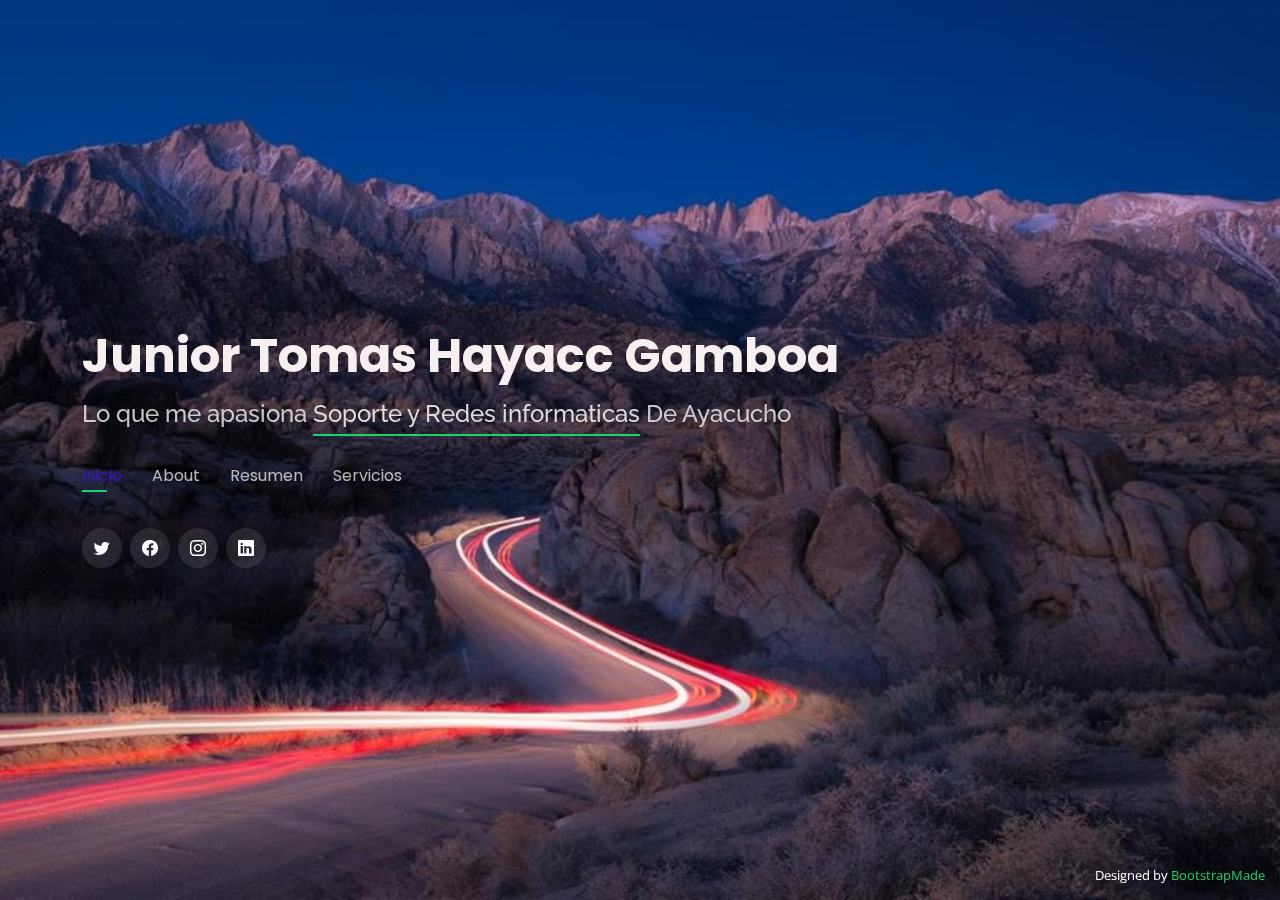
<file: index.html>
<!DOCTYPE html>
<html lang="en">

<head>
  <meta charset="utf-8">
  <meta content="width=device-width, initial-scale=1.0" name="viewport">

  <title>Personal junior</title>
  <meta content="" name="description">
  <meta content="" name="keywords">

  <!-- Favicons -->
  <link href="assets/img/favicon.png" rel="icon">
  <link href="assets/img/apple-touch-icon.png" rel="apple-touch-icon">

  <!-- Google Fonts -->
  <link href="https://fonts.googleapis.com/css?family=Open+Sans:300,300i,400,400i,600,600i,700,700i|Raleway:300,300i,400,400i,500,500i,600,600i,700,700i|Poppins:300,300i,400,400i,500,500i,600,600i,700,700i" rel="stylesheet">

  <!-- Vendor CSS Files -->
  <link href="assets/vendor/bootstrap/css/bootstrap.min.css" rel="stylesheet">
  <link href="assets/vendor/bootstrap-icons/bootstrap-icons.css" rel="stylesheet">
  <link href="assets/vendor/boxicons/css/boxicons.min.css" rel="stylesheet">
  <link href="assets/vendor/glightbox/css/glightbox.min.css" rel="stylesheet">
  <link href="assets/vendor/remixicon/remixicon.css" rel="stylesheet">
  <link href="assets/vendor/swiper/swiper-bundle.min.css" rel="stylesheet">

  <!-- Template Main CSS File -->
  <link href="assets/css/style.css" rel="stylesheet">

  <!-- =======================================================
  * Template Name: Personal
  * Template URL: https://bootstrapmade.com/personal-free-resume-bootstrap-template/
  * Updated: Mar 17 2024 with Bootstrap v5.3.3
  * Author: BootstrapMade.com
  * License: https://bootstrapmade.com/license/
  ======================================================== -->
</head>

<body>

  <!-- ======= Header ======= -->
  <header id="header">
    <div class="container">

      <h1><a href="index.html">Junior Tomas Hayacc Gamboa</a></h1>
      <!-- Uncomment below if you prefer to use an image logo -->
      <!-- <a href="index.html" class="mr-auto"><img src="assets/img/logo.png" alt="" class="img-fluid"></a> -->
      <h2>Lo que me apasiona <span>Soporte y Redes informaticas</span>  De Ayacucho</h2>

      <nav id="navbar" class="navbar">
        <ul>
          <li><a class="nav-link active" href="#header">Inicio</a></li>
          <li><a class="nav-link" href="#about">About</a></li>
          <li><a class="nav-link" href="#resume">Resumen</a></li>
          <li><a class="nav-link" href="#services">Servicios</a></li>
        </ul>
        <i class="bi bi-list mobile-nav-toggle"></i>
      </nav><!-- .navbar -->

      <div class="social-links">
        <a href="#" class="twitter"><i class="bi bi-twitter"></i></a>
        <a href="https://www.facebook.com/tomas.hayacc.90" class="facebook"><i class="bi bi-facebook"></i></a>
        <a href="https://www.instagram.com/juniortomash/" class="instagram"><i class="bi bi-instagram"></i></a>
        <a href="https://www.linkedin.com/in/junior-tom%C3%A1s-hayacc-gamboa-5581a080/" class="linkedin"><i class="bi bi-linkedin"></i></a>
      </div>

    </div>
  </header><!-- End Header -->

  <!-- ======= About Section ======= -->
  <section id="about" class="about">

    <!-- ======= About Me ======= -->
    <div class="about-me container">

      <div class="section-title">
        <h2>About</h2>
        <p>aprende mas sobre mi</p>
      </div>

      <div class="row">
        <div class="col-lg-4" data-aos="fade-right">
          <img src="assets/img/me.jpg" class="img-fluid" alt="">
        </div>
        <div class="col-lg-8 pt-4 pt-lg-0 content" data-aos="fade-left">
          <h3>Soporte tecnico en computadoras &amp;   Redes estructuradas camaras de seguridad</h3>
          <p class="fst-italic">
            Experto en el area de redes como telefonia ips camaras de seguridad y deteccion de fallas en la red y vulneravilidad de protocolos de red.
          </p>
          <div class="row">
            <div class="col-lg-6">
              <ul>
                <li><i class="bi bi-chevron-right"></i> <strong>cumpleaños:</strong> <span>2 de marzo 1989</span></li>
                <li><i class="bi bi-chevron-right"></i> <strong>Website:</strong> <span>www.example.com</span></li>
                <li><i class="bi bi-chevron-right"></i> <strong>Telefono:</strong> <span>+51 943 467 259</span></li>
                <li><i class="bi bi-chevron-right"></i> <strong>Ciudad:</strong> <span>Ayacucho, Perú</span></li>
              </ul>
            </div>
            <div class="col-lg-6">
              <ul>
                <li><i class="bi bi-chevron-right"></i> <strong>Edad:</strong> <span>35</span></li>
                <li><i class="bi bi-chevron-right"></i> <strong>Degree:</strong> <span>Master</span></li>
                <li><i class="bi bi-chevron-right"></i> <strong>Email:</strong> <span>email@example.com</span></li>
                <li><i class="bi bi-chevron-right"></i> <strong>Freelance:</strong> <span>Disponible</span></li>
              </ul>
            </div>
          </div>
          <p>
            
          </p>
        </div>
      </div>

    </div><!-- End About Me -->

    <!-- ======= Counts ======= -->
    <!--  <div class="counts container">

       <div class="row">

        <div class="col-lg-3 col-md-6">
          <div class="count-box">
            <i class="bi bi-emoji-smile"></i>
            <span data-purecounter-start="0" data-purecounter-end="232" data-purecounter-duration="1" class="purecounter"></span>
            <p>Happy Clients</p>
          </div>
        </div> 

        <div class="col-lg-3 col-md-6 mt-5 mt-md-0">
          <div class="count-box">
            <i class="bi bi-journal-richtext"></i>
            <span data-purecounter-start="0" data-purecounter-end="521" data-purecounter-duration="1" class="purecounter"></span>
            <p>Projects</p>
          </div>
        </div>

        <div class="col-lg-3 col-md-6 mt-5 mt-lg-0">
          <div class="count-box">
            <i class="bi bi-headset"></i>
            <span data-purecounter-start="0" data-purecounter-end="1463" data-purecounter-duration="1" class="purecounter"></span>
            <p>Hours Of Support</p>
          </div>
        </div>

        <div class="col-lg-3 col-md-6 mt-5 mt-lg-0">
          <div class="count-box">
            <i class="bi bi-award"></i>
            <span data-purecounter-start="0" data-purecounter-end="24" data-purecounter-duration="1" class="purecounter"></span>
            <p>Awards</p>
          </div>
        </div>

      </div>

    </div> End Counts  -->

    <!-- ======= Skills  ======= -->
    <div class="skills container">

      <div class="section-title">
        <h2>Skills</h2>
      </div>

      <div class="row skills-content">

        <div class="col-lg-6">

          <div class="progress">
            <span class="skill">HTML <i class="val">60%</i></span>
            <div class="progress-bar-wrap">
              <div class="progress-bar" role="progressbar" aria-valuenow="100" aria-valuemin="0" aria-valuemax="100"></div>
            </div>
          </div>

          <div class="progress">
            <span class="skill">CSS <i class="val">30%</i></span>
            <div class="progress-bar-wrap">
              <div class="progress-bar" role="progressbar" aria-valuenow="90" aria-valuemin="0" aria-valuemax="100"></div>
            </div>
          </div>

          <div class="progress">
            <span class="skill">JavaScript <i class="val">5%</i></span>
            <div class="progress-bar-wrap">
              <div class="progress-bar" role="progressbar" aria-valuenow="75" aria-valuemin="0" aria-valuemax="100"></div>
            </div>
          </div>

        </div>

        <div class="col-lg-6">

          <div class="progress">
            <span class="skill">Python <i class="val">20%</i></span>
            <div class="progress-bar-wrap">
              <div class="progress-bar" role="progressbar" aria-valuenow="80" aria-valuemin="0" aria-valuemax="100"></div>
            </div>
          </div>
        </div>

      </div>

    </div><!-- End Skills -->

    <!-- ======= Interests ======= -->
    <div class="interests container">

      <div class="section-title">
        <h2>Interest</h2>
      </div>

      <div class="row">
        <div class="col-lg-3 col-md-4">
          <div class="icon-box">
            <i class="ri-store-line" style="color: #ffbb2c;"></i>
            <h3>diseño web</h3>
          </div>
        </div>
        <div class="col-lg-3 col-md-4 mt-4 mt-md-0">
          <div class="icon-box">
            <i class="ri-bar-chart-box-line" style="color: #5578ff;"></i>
            <h3>Cyberseguridad</h3>
          </div>
        </div>
        
        <div class="col-lg-3 col-md-4 mt-4 mt-lg-0">
          <div class="icon-box">
            <i class="ri-paint-brush-line" style="color: #e361ff;"></i>
            <h3>edicion de videos</h3>
          </div>
        </div>
        <div class="col-lg-3 col-md-4 mt-4">
          <div class="icon-box">
            <i class="ri-database-2-line" style="color: #47aeff;"></i>
            <h3>base de datos</h3>
          </div>
        </div>
      
       
        <div class="col-lg-3 col-md-4 mt-4">
          <div class="icon-box">
            <i class="ri-disc-line" style="color: #b20969;"></i>
            <h3>Musica</h3>
          </div>
        </div>
        <div class="col-lg-3 col-md-4 mt-4">
          <div class="icon-box">
            <i class="ri-base-station-line" style="color: #ff5828;"></i>
            <h3>hacking etico</h3>
          </div>
        </div>
        
      </div>

    </div><!-- End Interests -->



    </div><!-- End Testimonials  -->
   
    </div><!-- End Testimonials  -->

  </section><!-- End About Section -->

  <!-- ======= Resume Section ======= -->
  <section id="resume" class="resume">
    <div class="container">

      <div class="section-title">
        <h2>Resumen</h2>
        <p>Check My Resume</p>
      </div>

      <div class="row">
        <div class="col-lg-6">
          <h3 class="resume-title">Sumary</h3>
          <div class="resume-item pb-0">
            <h4>Junior Tomas Hayacc Gamboa</h4>
            <p><em>Me especialice en lo que es ensamblaje de computadoras y redes informáticas asumiendo retos como la identificación de diferentes casos en el que fui capas de solucionar gracias a la ardua experiencia en el campo de dichas especialidades.</em></p>
            <p>
            <ul>
              <li>AV Jose Carlos Mariatequi 216, Ayacucho</li>
              <li>+51 94 3467 259</li>
              <li>tjmc414@gmail.com</li>
            </ul>
            </p>
          </div>

          <h3 class="resume-title">Educacion</h3>
          <div class="resume-item">
            <h4>tecnico en computacion e informatica &amp; especialista en redes</h4>
            <h5>2010 - 2012</h5>
            <p><em>Instituto Superior Victor alvarez Huapaya, huamanga, Ayacucho</em></p>
            <p>Durante los estudios llevamos distintas ramas de la informática como redes ensamblaje servidores programación en c# diseño grafico edición de videos paginas web.</p>
          </div>
          <div class="resume-item">
            <h4>Estudios en certificaciones de servidores y antenas para la transmisión de datos</h4>
            <h5>2015 </h5>
            <p><em>Universidad de Trujillo </em></p>
            <p>
              Me capacite en servidores Linux diseño de diagramas de redes reparación de computadoras manejo de programas de escaneo de ips identificación de fallas en la red y otros
              </p>
          </div>
        </div>
        <div class="col-lg-6">
          <h3 class="resume-title">Experiencia Professional </h3>
          <div class="resume-item">
            <h4>area de soporte informatico servitec</h4>
            <h5>2014 -2023</h5>
            <p><em>av ramon castilla , san juan bautista, Ayacucho</em></p>
            <p>
            <ul>
              <li>reparacion de impresoras</li>
              <li>asistencia remota </li>
              <li>conexcion de puntos de red</li>
              <li>instalacion de programas y antivirus</li>
            </ul>
            </p>
          </div>
          <div class="resume-item">
            <h4>Fiscalia de la nacion Ayacucho</h4>
            <h5>2023- 2024</h5>
            <p><em>Soporte tecnico informatico, Ayacucho, Peru</em></p>
            <p>
            <ul>
              <li>descarte de virus</li>
              <li>Mantenimiento de fotocopiadoras</li>
              <li>asesoria en el SGF</li>
              <li>inventariado de equipos de computo</li>
              <li>clonacion de sistemas operativos</li>
            </ul>
            </p>
          </div>
        </div>
      </div>

    </div>
  </section><!-- End Resume Section -->

  <!-- ======= Services Section ======= -->
  <section id="services" class="services">
    <div class="container">

      <div class="section-title">
        <h2>Servicios</h2>
        <p>emsanblaje</p>
      </div>

      <div class="row">
        <div class="col-lg-4 col-md-6 d-flex align-items-stretch">
          <div class="icon-box">
            <div class="icon"><i class="bx bxl-dribbble"></i></div>
            <h4><a href="">redes informaticas </a></h4>
            <p>instalacion de telefonos ips camaras antenas </p>
          </div>
        </div>

        <div class="col-lg-4 col-md-6 d-flex align-items-stretch mt-4 mt-md-0">
          <div class="icon-box">
            <div class="icon"><i class="bx bx-file"></i></div>
            <h4><a href="">Asistencia Remota</a></h4>
            <p>para la instalacion de programas u otros problemas informaticos</p>
          </div>
        </div>

        <div class="col-lg-4 col-md-6 d-flex align-items-stretch mt-4 mt-lg-0">
          <div class="icon-box">
            <div class="icon"><i class="bx bx-tachometer"></i></div>
            <h4><a href="">venta de quipos informaticos</a></h4>
            <p>computadoras, impresoras, camaras, antivirus y otros</p>
          </div>
        </div>

        <div class="col-lg-4 col-md-6 d-flex align-items-stretch mt-4">
          <div class="icon-box">
            <div class="icon"><i class="bx bx-world"></i></div>
            <h4><a href="">Nemo Enim</a></h4>
            <p>At vero eos et accusamus et iusto odio dignissimos ducimus qui blanditiis</p>
          </div>
        </div>

        <div class="col-lg-4 col-md-6 d-flex align-items-stretch mt-4">
          <div class="icon-box">
            <div class="icon"><i class="bx bx-slideshow"></i></div>
            <h4><a href="">Dele cardo</a></h4>
            <p>Quis consequatur saepe eligendi voluptatem consequatur dolor consequuntur</p>
          </div>
        </div>

        <div class="col-lg-4 col-md-6 d-flex align-items-stretch mt-4">
          <div class="icon-box">
            <div class="icon"><i class="bx bx-arch"></i></div>
            <h4><a href="">Divera don</a></h4>
            <p>Modi nostrum vel laborum. Porro fugit error sit minus sapiente sit aspernatur</p>
          </div>
        </div>

      </div>

    </div>
  </section><!-- End Services Section -->

  <!-- ======= Portfolio Section ======= -->
  <section id="portfolio" class="portfolio">
    <div class="container">

      <div class="section-title">
        <h2>Portfolio</h2>
        <p>My Works</p>
      </div>

      <div class="row">
        <div class="col-lg-12 d-flex justify-content-center">
          <ul id="portfolio-flters">
            <li data-filter="*" class="filter-active">All</li>
            <li data-filter=".filter-app">App</li>
            <li data-filter=".filter-card">Card</li>
            <li data-filter=".filter-web">Web</li>
          </ul>
        </div>
      </div>

      <div class="row portfolio-container">

        <div class="col-lg-4 col-md-6 portfolio-item filter-app">
          <div class="portfolio-wrap">
            <img src="assets/img/portfolio/portfolio-1.jpg" class="img-fluid" alt="">
            <div class="portfolio-info">
              <h4>App 1</h4>
              <p>App</p>
              <div class="portfolio-links">
                <a href="assets/img/portfolio/portfolio-1.jpg" data-gallery="portfolioGallery" class="portfolio-lightbox" title="App 1"><i class="bx bx-plus"></i></a>
                <a href="portfolio-details.html" data-gallery="portfolioDetailsGallery" data-glightbox="type: external" class="portfolio-details-lightbox" title="Portfolio Details"><i class="bx bx-link"></i></a>
              </div>
            </div>
          </div>
        </div>

        <div class="col-lg-4 col-md-6 portfolio-item filter-web">
          <div class="portfolio-wrap">
            <img src="assets/img/portfolio/portfolio-2.jpg" class="img-fluid" alt="">
            <div class="portfolio-info">
              <h4>Web 3</h4>
              <p>Web</p>
              <div class="portfolio-links">
                <a href="assets/img/portfolio/portfolio-2.jpg" data-gallery="portfolioGallery" class="portfolio-lightbox" title="Web 3"><i class="bx bx-plus"></i></a>
                <a href="portfolio-details.html" data-gallery="portfolioDetailsGallery" data-glightbox="type: external" class="portfolio-details-lightbox" title="Portfolio Details"><i class="bx bx-link"></i></a>
              </div>
            </div>
          </div>
        </div>

        <div class="col-lg-4 col-md-6 portfolio-item filter-app">
          <div class="portfolio-wrap">
            <img src="assets/img/portfolio/portfolio-3.jpg" class="img-fluid" alt="">
            <div class="portfolio-info">
              <h4>App 2</h4>
              <p>App</p>
              <div class="portfolio-links">
                <a href="assets/img/portfolio/portfolio-3.jpg" data-gallery="portfolioGallery" class="portfolio-lightbox" title="App 2"><i class="bx bx-plus"></i></a>
                <a href="portfolio-details.html" data-gallery="portfolioDetailsGallery" data-glightbox="type: external" class="portfolio-details-lightbox" title="Portfolio Details"><i class="bx bx-link"></i></a>
              </div>
            </div>
          </div>
        </div>

        <div class="col-lg-4 col-md-6 portfolio-item filter-card">
          <div class="portfolio-wrap">
            <img src="assets/img/portfolio/portfolio-4.jpg" class="img-fluid" alt="">
            <div class="portfolio-info">
              <h4>Card 2</h4>
              <p>Card</p>
              <div class="portfolio-links">
                <a href="assets/img/portfolio/portfolio-4.jpg" data-gallery="portfolioGallery" class="portfolio-lightbox" title="Card 2"><i class="bx bx-plus"></i></a>
                <a href="portfolio-details.html" data-gallery="portfolioDetailsGallery" data-glightbox="type: external" class="portfolio-details-lightbox" title="Portfolio Details"><i class="bx bx-link"></i></a>
              </div>
            </div>
          </div>
        </div>

        <div class="col-lg-4 col-md-6 portfolio-item filter-web">
          <div class="portfolio-wrap">
            <img src="assets/img/portfolio/portfolio-5.jpg" class="img-fluid" alt="">
            <div class="portfolio-info">
              <h4>Web 2</h4>
              <p>Web</p>
              <div class="portfolio-links">
                <a href="assets/img/portfolio/portfolio-5.jpg" data-gallery="portfolioGallery" class="portfolio-lightbox" title="Web 2"><i class="bx bx-plus"></i></a>
                <a href="portfolio-details.html" data-gallery="portfolioDetailsGallery" data-glightbox="type: external" class="portfolio-details-lightbox" title="Portfolio Details"><i class="bx bx-link"></i></a>
              </div>
            </div>
          </div>
        </div>

        <div class="col-lg-4 col-md-6 portfolio-item filter-app">
          <div class="portfolio-wrap">
            <img src="assets/img/portfolio/portfolio-6.jpg" class="img-fluid" alt="">
            <div class="portfolio-info">
              <h4>App 3</h4>
              <p>App</p>
              <div class="portfolio-links">
                <a href="assets/img/portfolio/portfolio-6.jpg" data-gallery="portfolioGallery" class="portfolio-lightbox" title="App 3"><i class="bx bx-plus"></i></a>
                <a href="portfolio-details.html" data-gallery="portfolioDetailsGallery" data-glightbox="type: external" class="portfolio-details-lightbox" title="Portfolio Details"><i class="bx bx-link"></i></a>
              </div>
            </div>
          </div>
        </div>

        <div class="col-lg-4 col-md-6 portfolio-item filter-card">
          <div class="portfolio-wrap">
            <img src="assets/img/portfolio/portfolio-7.jpg" class="img-fluid" alt="">
            <div class="portfolio-info">
              <h4>Card 1</h4>
              <p>Card</p>
              <div class="portfolio-links">
                <a href="assets/img/portfolio/portfolio-7.jpg" data-gallery="portfolioGallery" class="portfolio-lightbox" title="Card 1"><i class="bx bx-plus"></i></a>
                <a href="portfolio-details.html" data-gallery="portfolioDetailsGallery" data-glightbox="type: external" class="portfolio-details-lightbox" title="Portfolio Details"><i class="bx bx-link"></i></a>
              </div>
            </div>
          </div>
        </div>

        <div class="col-lg-4 col-md-6 portfolio-item filter-card">
          <div class="portfolio-wrap">
            <img src="assets/img/portfolio/portfolio-8.jpg" class="img-fluid" alt="">
            <div class="portfolio-info">
              <h4>Card 3</h4>
              <p>Card</p>
              <div class="portfolio-links">
                <a href="assets/img/portfolio/portfolio-8.jpg" data-gallery="portfolioGallery" class="portfolio-lightbox" title="Card 3"><i class="bx bx-plus"></i></a>
                <a href="portfolio-details.html" data-gallery="portfolioDetailsGallery" data-glightbox="type: external" class="portfolio-details-lightbox" title="Portfolio Details"><i class="bx bx-link"></i></a>
              </div>
            </div>
          </div>
        </div>

        <div class="col-lg-4 col-md-6 portfolio-item filter-web">
          <div class="portfolio-wrap">
            <img src="assets/img/portfolio/portfolio-9.jpg" class="img-fluid" alt="">
            <div class="portfolio-info">
              <h4>Web 3</h4>
              <p>Web</p>
              <div class="portfolio-links">
                <a href="assets/img/portfolio/portfolio-9.jpg" data-gallery="portfolioGallery" class="portfolio-lightbox" title="Web 3"><i class="bx bx-plus"></i></a>
                <a href="portfolio-details.html" data-gallery="portfolioDetailsGallery" data-glightbox="type: external" class="portfolio-details-lightbox" title="Portfolio Details"><i class="bx bx-link"></i></a>
              </div>
            </div>
          </div>
        </div>

      </div>

    </div>
  </section><!-- End Portfolio Section -->

  <!-- ======= Contact Section ======= -->
  <section id="contact" class="contact">
    <div class="container">

      <div class="section-title">
        <h2>Contacto</h2>
        <p>Contactame</p>
      </div>

      <div class="row mt-2">

        <div class="col-md-6 d-flex align-items-stretch">
          <div class="info-box">
            <i class="bx bx-map"></i>
            <h3>Mi Direccion</h3>
            <p>Av. Jose Carlos Mariategui #216, San Juan Bautista, Huamanga, Ayacucho</p>
          </div>
        </div>

        <div class="col-md-6 mt-4 mt-md-0 d-flex align-items-stretch">
          <div class="info-box">
            <i class="bx bx-share-alt"></i>
            <h3>Perfil social</h3>
            <div class="social-links">
              <a href="#" class="twitter"><i class="bi bi-twitter"></i></a>
              <a href="#" class="facebook"><i class="bi bi-facebook"></i></a>
              <a href="#" class="instagram"><i class="bi bi-instagram"></i></a>
              <a href="#" class="google-plus"><i class="bi bi-skype"></i></a>
              <a href="#" class="linkedin"><i class="bi bi-linkedin"></i></a>
            </div>
          </div>
        </div>

        <div class="col-md-6 mt-4 d-flex align-items-stretch">
          <div class="info-box">
            <i class="bx bx-envelope"></i>
            <h3>Email</h3>
            <p>tjmc414@gmail.com</p>
          </div>
        </div>
        <div class="col-md-6 mt-4 d-flex align-items-stretch">
          <div class="info-box">
            <i class="bx bx-phone-call"></i>
            <h3>Llamame:</h3>
            <p>+51 943 467 259</p>
          </div>
        </div>
      </div>

      <form action="forms/contact.php" method="post" role="form" class="php-email-form mt-4">
        <div class="row">
          <div class="col-md-6 form-group">
            <input type="text" name="name" class="form-control" id="name" placeholder="Your Name" required>
          </div>
          <div class="col-md-6 form-group mt-3 mt-md-0">
            <input type="email" class="form-control" name="email" id="email" placeholder="Your Email" required>
          </div>
        </div>
        <div class="form-group mt-3">
          <input type="text" class="form-control" name="subject" id="subject" placeholder="Subject" required>
        </div>
        <div class="form-group mt-3">
          <textarea class="form-control" name="message" rows="5" placeholder="Message" required></textarea>
        </div>
        <div class="my-3">
          <div class="loading">Loading</div>
          <div class="error-message"></div>
          <div class="sent-message">Your message has been sent. Thank you!</div>
        </div>
        <div class="text-center"><button type="submit">Enviame mensaje</button></div>
      </form>

    </div>
  </section><!-- End Contact Section -->

  <div class="credits">
    <!-- All the links in the footer should remain intact. -->
    <!-- You can delete the links only if you purchased the pro version. -->
    <!-- Licensing information: https://bootstrapmade.com/license/ -->
    <!-- Purchase the pro version with working PHP/AJAX contact form: https://bootstrapmade.com/personal-free-resume-bootstrap-template/ -->
    Designed by <a href="https://bootstrapmade.com/">BootstrapMade</a>
  </div>

  <!-- Vendor JS Files -->
  <script src="assets/vendor/purecounter/purecounter_vanilla.js"></script>
  <script src="assets/vendor/bootstrap/js/bootstrap.bundle.min.js"></script>
  <script src="assets/vendor/glightbox/js/glightbox.min.js"></script>
  <script src="assets/vendor/isotope-layout/isotope.pkgd.min.js"></script>
  <script src="assets/vendor/swiper/swiper-bundle.min.js"></script>
  <script src="assets/vendor/waypoints/noframework.waypoints.js"></script>
  <script src="assets/vendor/php-email-form/validate.js"></script>

  <!-- Template Main JS File -->
  <script src="assets/js/main.js"></script>

</body>

</html>
</file>
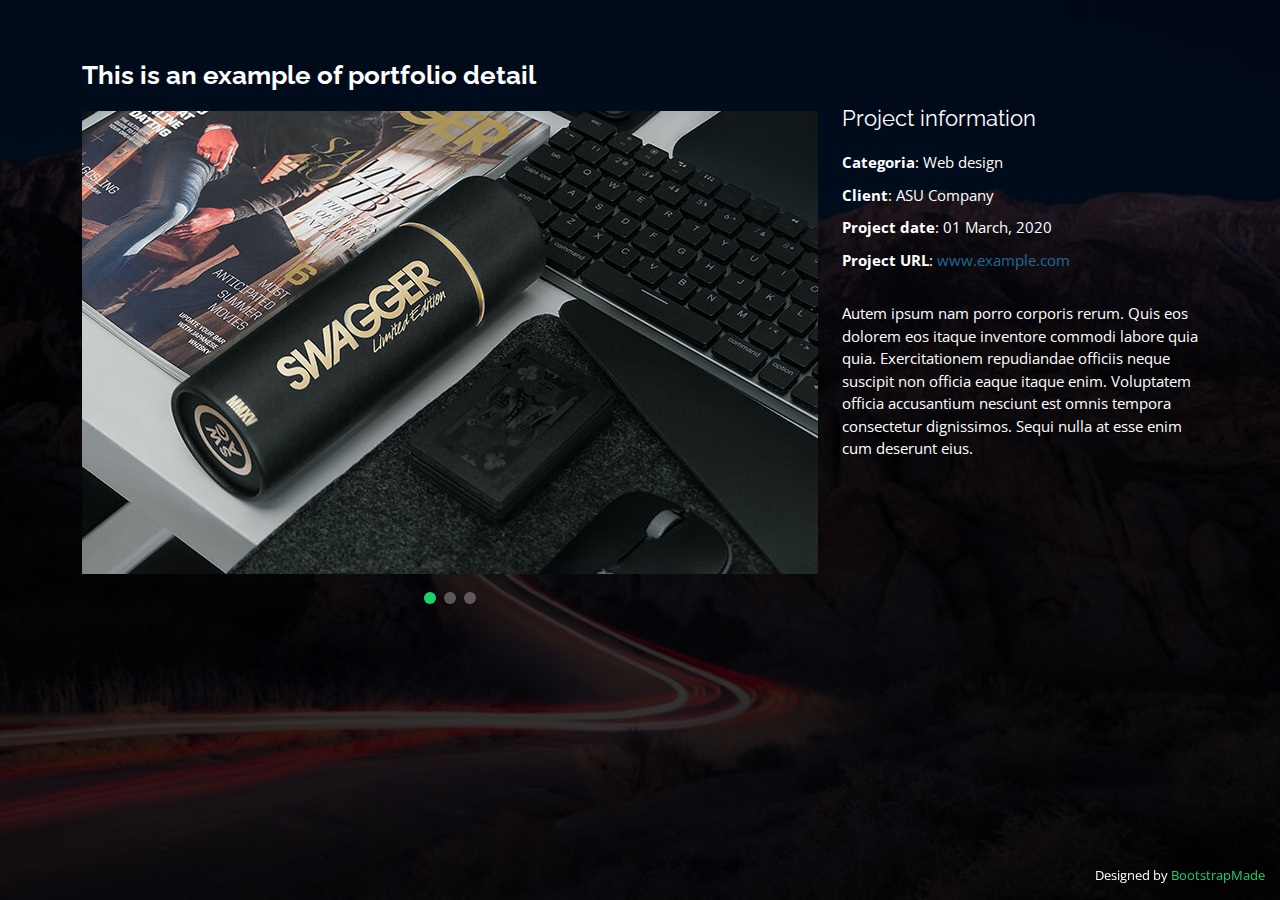
<file: portfolio-details.html>
<!DOCTYPE html>
<html lang="en">

<head>
  <meta charset="utf-8">
  <meta content="width=device-width, initial-scale=1.0" name="viewport">

  <title>Portfolio de servicios</title>
  <meta content="" name="description">
  <meta content="" name="keywords">

  <!-- Favicons -->
  <link href="assets/img/favicon.png" rel="icon">
  <link href="assets/img/apple-touch-icon.png" rel="apple-touch-icon">

  <!-- Google Fonts -->
  <link href="https://fonts.googleapis.com/css?family=Open+Sans:300,300i,400,400i,600,600i,700,700i|Raleway:300,300i,400,400i,500,500i,600,600i,700,700i|Poppins:300,300i,400,400i,500,500i,600,600i,700,700i" rel="stylesheet">

  <!-- Vendor CSS Files -->
  <link href="assets/vendor/bootstrap/css/bootstrap.min.css" rel="stylesheet">
  <link href="assets/vendor/bootstrap-icons/bootstrap-icons.css" rel="stylesheet">
  <link href="assets/vendor/boxicons/css/boxicons.min.css" rel="stylesheet">
  <link href="assets/vendor/glightbox/css/glightbox.min.css" rel="stylesheet">
  <link href="assets/vendor/remixicon/remixicon.css" rel="stylesheet">
  <link href="assets/vendor/swiper/swiper-bundle.min.css" rel="stylesheet">

  <!-- Template Main CSS File -->
  <link href="assets/css/style.css" rel="stylesheet">

  <!-- =======================================================
  * Template Name: Personal
  * Template URL: https://bootstrapmade.com/personal-free-resume-bootstrap-template/
  * Updated: Mar 17 2024 with Bootstrap v5.3.3
  * Author: BootstrapMade.com
  * License: https://bootstrapmade.com/license/
  ======================================================== -->
</head>

<body>

  <main id="main">

    <!-- ======= Portfolio Details ======= -->
    <div id="portfolio-details" class="portfolio-details">
      <div class="container">

        <div class="row">

          <div class="col-lg-8">
            <h2 class="portfolio-title">This is an example of portfolio detail</h2>

            <div class="portfolio-details-slider swiper">
              <div class="swiper-wrapper align-items-center">

                <div class="swiper-slide">
                  <img src="assets/img/portfolio/portfolio-details-1.jpg" alt="">
                </div>

                <div class="swiper-slide">
                  <img src="assets/img/portfolio/portfolio-details-2.jpg" alt="">
                </div>

                <div class="swiper-slide">
                  <img src="assets/img/portfolio/portfolio-details-3.jpg" alt="">
                </div>

              </div>
              <div class="swiper-pagination"></div>
            </div>

          </div>

          <div class="col-lg-4 portfolio-info">
            <h3>Project information</h3>
            <ul>
              <li><strong>Categoria</strong>: Web design</li>
              <li><strong>Client</strong>: ASU Company</li>
              <li><strong>Project date</strong>: 01 March, 2020</li>
              <li><strong>Project URL</strong>: <a href="#">www.example.com</a></li>
            </ul>

            <p>
              Autem ipsum nam porro corporis rerum. Quis eos dolorem eos itaque inventore commodi labore quia quia. Exercitationem repudiandae officiis neque suscipit non officia eaque itaque enim. Voluptatem officia accusantium nesciunt est omnis tempora consectetur dignissimos. Sequi nulla at esse enim cum deserunt eius.
            </p>
          </div>

        </div>

      </div>
    </div><!-- End Portfolio Details -->

  </main><!-- End #main -->

  <div class="credits">
    <!-- All the links in the footer should remain intact. -->
    <!-- You can delete the links only if you purchased the pro version. -->
    <!-- Licensing information: https://bootstrapmade.com/license/ -->
    <!-- Purchase the pro version with working PHP/AJAX contact form: https://bootstrapmade.com/personal-free-resume-bootstrap-template/ -->
    Designed by <a href="https://bootstrapmade.com/">BootstrapMade</a>
  </div>

  <!-- Vendor JS Files -->
  <script src="assets/vendor/purecounter/purecounter_vanilla.js"></script>
  <script src="assets/vendor/bootstrap/js/bootstrap.bundle.min.js"></script>
  <script src="assets/vendor/glightbox/js/glightbox.min.js"></script>
  <script src="assets/vendor/isotope-layout/isotope.pkgd.min.js"></script>
  <script src="assets/vendor/swiper/swiper-bundle.min.js"></script>
  <script src="assets/vendor/waypoints/noframework.waypoints.js"></script>
  <script src="assets/vendor/php-email-form/validate.js"></script>

  <!-- Template Main JS File -->
  <script src="assets/js/main.js"></script>

</body>

</html>
</file>
<file: assets/css/style.css>
/**
* Template Name: Personal
* Template URL: https://bootstrapmade.com/personal-free-resume-bootstrap-template/
* Updated: Mar 17 2024 with Bootstrap v5.3.3
* Author: BootstrapMade.com
* License: https://bootstrapmade.com/license/
*/

/*--------------------------------------------------------------
# General
--------------------------------------------------------------*/
body {
  font-family: "Open Sans", sans-serif;
  background-color: #474040;
  color: #fff;
  position: relative;
  background: transparent;
}

body::before {
  content: "";
  position: fixed;
  background: #04308f url("../img/bg.jpeg") top right no-repeat;
  background-size: cover;
  left: 0;
  right: 0;
  top: 0;
  height: 100vh;
  z-index: -1;
}

@media (min-width: 1024px) {
  body::before {
    background-attachment: fixed;
  }
}

a {
  color: #1b6a97;
  text-decoration: none;
}

a:hover {
  color: #0990c5;
  text-decoration: none;
}

h1,
h2,
h3,
h4,
h5,
h6 {
  font-family: "Raleway", sans-serif;
}

/*--------------------------------------------------------------
# Header
--------------------------------------------------------------*/
#header {
  transition: ease-in-out 0.3s;
  position: relative;
  height: 100vh;
  display: flex;
  align-items: center;
  z-index: 997;
  overflow-y: auto;
}

#header * {
  transition: ease-in-out 0.3s;
}

#header h1 {
  font-size: 48px;
  margin: 0;
  padding: 0;
  line-height: 1;
  font-weight: 700;
  font-family: "Poppins", sans-serif;
}

#header h1 a,
#header h1 a:hover {
  color: #f8f0f0;
  line-height: 1;
  display: inline-block;
}

#header h2 {
  font-size: 24px;
  margin-top: 20px;
  color: rgba(245, 245, 245, 0.8);
}

#header h2 span {
  color: #dfdada;
  border-bottom: 2px solid #18d26e;
  padding-bottom: 6px;
}

#header img {
  padding: 0;
  margin: 0;
}

#header .social-links {
  margin-top: 40px;
  display: flex;
}

#header .social-links a {
  font-size: 16px;
  display: flex;
  justify-content: center;
  align-items: center;
  background: rgba(255, 255, 255, 0.1);
  color: #fff;
  line-height: 1;
  margin-right: 8px;
  border-radius: 50%;
  width: 40px;
  height: 40px;
}

#header .social-links a:hover {
  background: #1e7e5f;
}

@media (max-width: 992px) {
  #header h1 {
    font-size: 36px;
  }

  #header h2 {
    font-size: 20px;
    line-height: 30px;
  }

  #header .social-links {
    margin-top: 15px;
  }

  #header .container {
    display: flex;
    flex-direction: column;
    align-items: center;
  }
}

/* Header Top */
#header.header-top {
  height: 80px;
  position: fixed;
  left: 0;
  top: 0;
  right: 0;
  background: rgba(9, 7, 7, 0.9);
}

#header.header-top .social-links,
#header.header-top h2 {
  display: none;
}

#header.header-top h1 {
  margin-right: auto;
  font-size: 36px;
}

#header.header-top img {
  max-height: 60px;
  margin-right: 20px !important;
}

#header.header-top .container {
  display: flex;
  align-items: center;
}

#header.header-top .navbar {
  margin: 0;
}

@media (max-width: 768px) {
  #header.header-top {
    height: 60px;
  }

  #header.header-top h1 {
    font-size: 26px;
  }
}

/*--------------------------------------------------------------
# Navigation Menu
--------------------------------------------------------------*/
/**
* Desktop Navigation 
*/
.navbar {
  padding: 0;
  margin-top: 35px;
}

.navbar ul {
  margin: 0;
  padding: 0;
  display: flex;
  list-style: none;
  align-items: center;
}

.navbar li {
  position: relative;
}

.navbar li+li {
  margin-left: 30px;
}

.navbar a,
.navbar a:focus {
  display: flex;
  align-items: center;
  justify-content: space-between;
  padding: 0;
  font-family: "Poppins", sans-serif;
  font-size: 16px;
  font-weight: 400;
  color: rgba(255, 255, 255, 0.7);
  white-space: nowrap;
  transition: 0.3s;
}

.navbar a i,
.navbar a:focus i {
  font-size: 12px;
  line-height: 0;
  margin-left: 5px;
}

.navbar a:before {
  content: "";
  position: absolute;
  width: 0;
  height: 2px;
  bottom: -4px;
  left: 0;
  background-color: #18d26e;
  visibility: hidden;
  width: 0px;
  transition: all 0.3s ease-in-out 0s;
}

.navbar a:hover:before,
.navbar li:hover>a:before,
.navbar .active:before {
  visibility: visible;
  width: 25px;
}

.navbar a:hover,
.navbar .active,
.navbar .active:focus,
.navbar li:hover>a {
  color: #3513cd;
}

/**
* Mobile Navigation 
*/
.mobile-nav-toggle {
  color: #fff;
  font-size: 28px;
  cursor: pointer;
  display: none;
  line-height: 0;
  transition: 0.5s;
  position: fixed;
  right: 15px;
  top: 15px;
}

@media (max-width: 991px) {
  .mobile-nav-toggle {
    display: block;
  }

  .navbar ul {
    display: none;
  }
}

.navbar-mobile {
  position: fixed;
  overflow: hidden;
  top: 0;
  right: 0;
  left: 0;
  bottom: 0;
  background: rgba(6, 61, 212, 0.9);
  transition: 0.3s;
  z-index: 999;
  margin-top: 0;
}

.navbar-mobile .mobile-nav-toggle {
  position: absolute;
  top: 15px;
  right: 15px;
}

.navbar-mobile ul {
  display: block;
  position: absolute;
  top: 55px;
  right: 15px;
  bottom: 45px;
  left: 15px;
  padding: 10px 0;
  overflow-y: auto;
  transition: 0.3s;
  border: 2px solid rgba(255, 255, 255, 0.2);
}

.navbar-mobile li {
  padding: 12px 20px;
}

.navbar-mobile li+li {
  margin: 0;
}

.navbar-mobile a,
.navbar-mobile a:focus {
  font-size: 16px;
  position: relative;
}

/*--------------------------------------------------------------
# Sections General
--------------------------------------------------------------*/
section {
  overflow: hidden;
  position: absolute;
  width: 100%;
  top: 140px;
  bottom: 100%;
  opacity: 0;
  transition: ease-in-out 0.4s;
  z-index: 2;
}

section.section-show {
  top: 100px;
  bottom: auto;
  opacity: 1;
  padding-bottom: 45px;
}

section .container {
  background: rgba(0, 0, 0, 0.9);
  padding: 30px;
}

@media (max-width: 768px) {
  section {
    top: 120px;
  }

  section.section-show {
    top: 80px;
  }
}

.section-title h2 {
  font-size: 14px;
  font-weight: 500;
  padding: 0;
  line-height: 1px;
  margin: 0 0 20px 0;
  letter-spacing: 2px;
  text-transform: uppercase;
  color: #aaaaaa;
  font-family: "Poppins", sans-serif;
}

.section-title h2::after {
  content: "";
  width: 120px;
  height: 1px;
  display: inline-block;
  background: #1dbce4;
  margin: 4px 10px;
}

.section-title p {
  margin: 0;
  margin: -15px 0 15px 0;
  font-size: 36px;
  font-weight: 700;
  text-transform: uppercase;
  font-family: "Poppins", sans-serif;
  color: #fff;
}

/*--------------------------------------------------------------
# About
--------------------------------------------------------------*/
.about-me .content h3 {
  font-weight: 700;
  font-size: 26px;
  color: #58c0d2;
}

.about-me .content ul {
  list-style: none;
  padding: 0;
}

.about-me .content ul li {
  margin-bottom: 20px;
  display: flex;
  align-items: center;
}

.about-me .content ul strong {
  margin-right: 10px;
}

.about-me .content ul i {
  font-size: 16px;
  margin-right: 5px;
  color: #086c8a;
  line-height: 0;
}

.about-me .content p:last-child {
  margin-bottom: 0;
}

/*--------------------------------------------------------------
# Counts
--------------------------------------------------------------*/
.counts {
  padding: 70px 0 60px;
}

.counts .count-box {
  padding: 30px 30px 25px 30px;
  width: 100%;
  position: relative;
  text-align: center;
  background: rgba(255, 255, 255, 0.08);
}

.counts .count-box i {
  position: absolute;
  top: -25px;
  left: 50%;
  transform: translateX(-50%);
  font-size: 24px;
  background: rgba(255, 255, 255, 0.1);
  padding: 12px;
  color: #24909c;
  border-radius: 50px;
  line-height: 0;
}

.counts .count-box span {
  font-size: 36px;
  display: block;
  font-weight: 600;
  color: #fff;
}

.counts .count-box p {
  padding: 0;
  margin: 0;
  font-family: "Raleway", sans-serif;
  font-size: 14px;
}

/*--------------------------------------------------------------
# Skills
--------------------------------------------------------------*/
.skills .progress {
  height: 60px;
  display: block;
  background: none;
  border-radius: 0;
}

.skills .progress .skill {
  padding: 10px 0;
  margin: 0;
  text-transform: uppercase;
  display: block;
  font-weight: 600;
  font-family: "Poppins", sans-serif;
  color: #fff;
}

.skills .progress .skill .val {
  float: right;
  font-style: normal;
}

.skills .progress-bar-wrap {
  background: rgba(255, 255, 255, 0.2);
}

.skills .progress-bar {
  width: 1px;
  height: 10px;
  transition: 0.9s;
  background-color: #0c7699;
}

/*--------------------------------------------------------------
# Interests
--------------------------------------------------------------*/
.interests .icon-box {
  display: flex;
  align-items: center;
  padding: 20px;
  background: rgba(255, 255, 255, 0.08);
  transition: ease-in-out 0.3s;
}

.interests .icon-box i {
  font-size: 32px;
  padding-right: 10px;
  line-height: 1;
}

.interests .icon-box h3 {
  font-weight: 700;
  margin: 0;
  padding: 0;
  line-height: 1;
  font-size: 16px;
  color: #fff;
}

.interests .icon-box:hover {
  background: rgba(255, 255, 255, 0.12);
}

/*--------------------------------------------------------------
# Testimonials
--------------------------------------------------------------*/
.testimonials .testimonials-carousel,
.testimonials .testimonials-slider {
  overflow: hidden;
}

.testimonials .testimonial-item {
  box-sizing: content-box;
  min-height: 320px;
}

.testimonials .testimonial-item .testimonial-img {
  width: 90px;
  border-radius: 50%;
  margin: -40px 0 0 40px;
  position: relative;
  z-index: 2;
  border: 6px solid rgba(255, 255, 255, 0.12);
}

.testimonials .testimonial-item h3 {
  font-size: 18px;
  font-weight: bold;
  margin: 10px 0 5px 45px;
  color: #fff;
}

.testimonials .testimonial-item h4 {
  font-size: 14px;
  color: #999;
  margin: 0 0 0 45px;
}

.testimonials .testimonial-item .quote-icon-left,
.testimonials .testimonial-item .quote-icon-right {
  color: rgba(255, 255, 255, 0.25);
  font-size: 26px;
}

.testimonials .testimonial-item .quote-icon-left {
  display: inline-block;
  left: -5px;
  position: relative;
}

.testimonials .testimonial-item .quote-icon-right {
  display: inline-block;
  right: -5px;
  position: relative;
  top: 10px;
}

.testimonials .testimonial-item p {
  font-style: italic;
  margin: 0 15px 0 15px;
  padding: 20px 20px 60px 20px;
  background: rgba(255, 255, 255, 0.1);
  position: relative;
  border-radius: 6px;
  position: relative;
  z-index: 1;
}

.testimonials .swiper-pagination {
  margin-top: 20px;
  position: relative;
}

.testimonials .swiper-pagination .swiper-pagination-bullet {
  width: 12px;
  height: 12px;
  opacity: 1;
  background-color: rgba(255, 255, 255, 0.3);
}

.testimonials .swiper-pagination .swiper-pagination-bullet-active {
  background-color: #0b7e98;
}

/*--------------------------------------------------------------
# Resume
--------------------------------------------------------------*/
.resume .resume-title {
  font-size: 26px;
  font-weight: 700;
  margin-top: 20px;
  margin-bottom: 20px;
  color: #fff;
}

.resume .resume-item {
  padding: 0 0 20px 20px;
  margin-top: -2px;
  border-left: 2px solid rgba(255, 255, 255, 0.2);
  position: relative;
}

.resume .resume-item h4 {
  line-height: 18px;
  font-size: 18px;
  font-weight: 600;
  text-transform: uppercase;
  font-family: "Poppins", sans-serif;
  color: #18add2;
  margin-bottom: 10px;
}

.resume .resume-item h5 {
  font-size: 16px;
  background: rgba(255, 255, 255, 0.15);
  padding: 5px 15px;
  display: inline-block;
  font-weight: 600;
  margin-bottom: 10px;
}

.resume .resume-item ul {
  padding-left: 20px;
}

.resume .resume-item ul li {
  padding-bottom: 10px;
}

.resume .resume-item:last-child {
  padding-bottom: 0;
}

.resume .resume-item::before {
  content: "";
  position: absolute;
  width: 16px;
  height: 16px;
  border-radius: 50px;
  left: -9px;
  top: 0;
  background: #29bce5;
  border: 2px solid #2453a9;
}

/*--------------------------------------------------------------
# Services
--------------------------------------------------------------*/
.services .icon-box {
  text-align: center;
  background: rgba(204, 204, 204, 0.1);
  padding: 80px 20px;
  transition: all ease-in-out 0.3s;
}

.services .icon-box .icon {
  margin: 0 auto;
  width: 64px;
  height: 64px;
  background: #18d26e;
  border-radius: 5px;
  transition: all 0.3s ease-out 0s;
  display: flex;
  align-items: center;
  justify-content: center;
  margin-bottom: 20px;
  transform-style: preserve-3d;
}

.services .icon-box .icon i {
  color: #fff;
  font-size: 28px;
}

.services .icon-box .icon::before {
  position: absolute;
  content: "";
  left: -8px;
  top: -8px;
  height: 100%;
  width: 100%;
  background: rgba(255, 255, 255, 0.15);
  border-radius: 5px;
  transition: all 0.3s ease-out 0s;
  transform: translateZ(-1px);
}

.services .icon-box h4 {
  font-weight: 700;
  margin-bottom: 15px;
  font-size: 24px;
}

.services .icon-box h4 a {
  color: #fff;
}

.services .icon-box p {
  line-height: 24px;
  font-size: 14px;
  margin-bottom: 0;
}

.services .icon-box:hover {
  background: #18d26e;
  border-color: #18d26e;
}

.services .icon-box:hover .icon {
  background: #fff;
}

.services .icon-box:hover .icon i {
  color: #18d26e;
}

.services .icon-box:hover .icon::before {
  background: #35e888;
}

.services .icon-box:hover h4 a,
.services .icon-box:hover p {
  color: #fff;
}

/*--------------------------------------------------------------
# Portfolio
--------------------------------------------------------------*/
.portfolio .portfolio-item {
  margin-bottom: 30px;
}

.portfolio #portfolio-flters {
  padding: 0;
  margin: 0 auto 15px auto;
  list-style: none;
  text-align: center;
  border-radius: 50px;
  padding: 2px 15px;
}

.portfolio #portfolio-flters li {
  cursor: pointer;
  display: inline-block;
  padding: 8px 16px 10px 16px;
  font-size: 14px;
  font-weight: 600;
  line-height: 1;
  text-transform: uppercase;
  color: #fff;
  background: rgba(255, 255, 255, 0.1);
  margin: 0 3px 10px 3px;
  transition: all 0.3s ease-in-out;
  border-radius: 4px;
}

.portfolio #portfolio-flters li:hover,
.portfolio #portfolio-flters li.filter-active {
  background: #18d26e;
}

.portfolio #portfolio-flters li:last-child {
  margin-right: 0;
}

.portfolio .portfolio-wrap {
  transition: 0.3s;
  position: relative;
  overflow: hidden;
  z-index: 1;
  background: rgba(0, 0, 0, 0.6);
}

.portfolio .portfolio-wrap::before {
  content: "";
  background: rgba(0, 0, 0, 0.6);
  position: absolute;
  left: 30px;
  right: 30px;
  top: 30px;
  bottom: 30px;
  transition: all ease-in-out 0.3s;
  z-index: 2;
  opacity: 0;
}

.portfolio .portfolio-wrap .portfolio-info {
  opacity: 0;
  position: absolute;
  top: 0;
  left: 0;
  right: 0;
  bottom: 0;
  text-align: center;
  z-index: 3;
  transition: all ease-in-out 0.3s;
  display: flex;
  flex-direction: column;
  justify-content: center;
  align-items: center;
}

.portfolio .portfolio-wrap .portfolio-info::before {
  display: block;
  content: "";
  width: 48px;
  height: 48px;
  position: absolute;
  top: 35px;
  left: 35px;
  border-top: 3px solid #fff;
  border-left: 3px solid #fff;
  transition: all 0.5s ease 0s;
  z-index: 9994;
}

.portfolio .portfolio-wrap .portfolio-info::after {
  display: block;
  content: "";
  width: 48px;
  height: 48px;
  position: absolute;
  bottom: 35px;
  right: 35px;
  border-bottom: 3px solid #fff;
  border-right: 3px solid #fff;
  transition: all 0.5s ease 0s;
  z-index: 9994;
}

.portfolio .portfolio-wrap .portfolio-info h4 {
  font-size: 20px;
  color: #fff;
  font-weight: 600;
}

.portfolio .portfolio-wrap .portfolio-info p {
  color: #ffffff;
  font-size: 14px;
  text-transform: uppercase;
  padding: 0;
  margin: 0;
}

.portfolio .portfolio-wrap .portfolio-links {
  text-align: center;
  z-index: 4;
}

.portfolio .portfolio-wrap .portfolio-links a {
  color: #fff;
  margin: 0 2px;
  font-size: 28px;
  display: inline-block;
  transition: 0.3s;
}

.portfolio .portfolio-wrap .portfolio-links a:hover {
  color: #63eda3;
}

.portfolio .portfolio-wrap:hover::before {
  top: 0;
  left: 0;
  right: 0;
  bottom: 0;
  opacity: 1;
}

.portfolio .portfolio-wrap:hover .portfolio-info {
  opacity: 1;
}

.portfolio .portfolio-wrap:hover .portfolio-info::before {
  top: 15px;
  left: 15px;
}

.portfolio .portfolio-wrap:hover .portfolio-info::after {
  bottom: 15px;
  right: 15px;
}

/*--------------------------------------------------------------
# Portfolio Details
--------------------------------------------------------------*/
.portfolio-details {
  padding-top: 40px;
  background: rgba(0, 0, 0, 0.8);
  position: fixed;
  left: 0;
  right: 0;
  top: 0;
  bottom: 0;
  overflow-y: auto;
}

.portfolio-details .container {
  padding-top: 20px;
  padding-bottom: 40px;
}

.portfolio-details .portfolio-title {
  font-size: 26px;
  font-weight: 700;
  margin-bottom: 20px;
}

.portfolio-details .portfolio-info {
  padding-top: 45px;
}

.portfolio-details .portfolio-info h3 {
  font-size: 22px;
  font-weight: 400;
  margin-bottom: 20px;
}

.portfolio-details .portfolio-info ul {
  list-style: none;
  padding: 0;
  font-size: 15px;
}

.portfolio-details .portfolio-info ul li+li {
  margin-top: 10px;
}

.portfolio-details .portfolio-info p {
  font-size: 15px;
  padding: 15px 0 0 0;
}

@media (max-width: 992px) {
  .portfolio-details .portfolio-info {
    padding-top: 20px;
  }
}

.portfolio-details .swiper-pagination {
  margin-top: 20px;
  position: relative;
}

.portfolio-details .swiper-pagination .swiper-pagination-bullet {
  width: 12px;
  height: 12px;
  opacity: 1;
  background-color: rgba(255, 255, 255, 0.3);
}

.portfolio-details .swiper-pagination .swiper-pagination-bullet-active {
  background-color: #18d26e;
}

/*--------------------------------------------------------------
# Contact
--------------------------------------------------------------*/
.contact .info-box {
  color: #444444;
  padding: 20px;
  width: 100%;
  background: rgba(255, 255, 255, 0.08);
}

.contact .info-box i.bx {
  font-size: 24px;
  color: #18d26e;
  border-radius: 50%;
  padding: 14px;
  float: left;
  background: rgba(255, 255, 255, 0.1);
}

.contact .info-box h3 {
  font-size: 20px;
  color: rgba(255, 255, 255, 0.5);
  font-weight: 700;
  margin: 10px 0 8px 68px;
}

.contact .info-box p {
  padding: 0;
  color: #fff;
  line-height: 24px;
  font-size: 14px;
  margin: 0 0 0 68px;
}

.contact .info-box .social-links {
  margin: 5px 0 0 68px;
  display: flex;
}

.contact .info-box .social-links a {
  font-size: 18px;
  display: inline-block;
  color: #fff;
  line-height: 1;
  margin-right: 12px;
  transition: 0.3s;
}

.contact .info-box .social-links a:hover {
  color: #18d26e;
}

.contact .php-email-form {
  padding: 30px;
  background: rgba(255, 255, 255, 0.08);
}

.contact .php-email-form .error-message {
  display: none;
  background: rgba(255, 255, 255, 0.08);
  background: #ed3c0d;
  text-align: left;
  padding: 15px;
  font-weight: 600;
}

.contact .php-email-form .error-message br+br {
  margin-top: 25px;
}

.contact .php-email-form .sent-message {
  display: none;
  background: rgba(255, 255, 255, 0.08);
  background: #18d26e;
  text-align: center;
  padding: 15px;
  font-weight: 600;
}

.contact .php-email-form .loading {
  display: none;
  background: rgba(255, 255, 255, 0.08);
  text-align: center;
  padding: 15px;
}

.contact .php-email-form .loading:before {
  content: "";
  display: inline-block;
  border-radius: 50%;
  width: 24px;
  height: 24px;
  margin: 0 10px -6px 0;
  border: 3px solid #18d26e;
  border-top-color: #eee;
  animation: animate-loading 1s linear infinite;
}

.contact .php-email-form input,
.contact .php-email-form textarea {
  border-radius: 0;
  box-shadow: none;
  font-size: 14px;
  background: rgba(255, 255, 255, 0.08);
  border: 0;
  transition: 0.3s;
  color: #fff;
}

.contact .php-email-form input:focus,
.contact .php-email-form textarea:focus {
  background-color: rgba(255, 255, 255, 0.11);
}

.contact .php-email-form input::-moz-placeholder,
.contact .php-email-form textarea::-moz-placeholder {
  color: rgba(255, 255, 255, 0.3);
  opacity: 1;
}

.contact .php-email-form input::placeholder,
.contact .php-email-form textarea::placeholder {
  color: rgba(255, 255, 255, 0.3);
  opacity: 1;
}

.contact .php-email-form input {
  padding: 10px 15px;
}

.contact .php-email-form textarea {
  padding: 12px 15px;
}

.contact .php-email-form button[type=submit] {
  background: #18d26e;
  border: 0;
  padding: 10px 30px;
  color: #fff;
  transition: 0.4s;
  border-radius: 4px;
}

.contact .php-email-form button[type=submit]:hover {
  background: #15bb62;
}

@keyframes animate-loading {
  0% {
    transform: rotate(0deg);
  }

  100% {
    transform: rotate(360deg);
  }
}

/*--------------------------------------------------------------
# Credits
--------------------------------------------------------------*/
.credits {
  position: fixed;
  right: 0;
  left: 0;
  bottom: 0;
  padding: 15px;
  text-align: right;
  font-size: 13px;
  color: #fff;
  z-index: 999999;
}

@media (max-width: 992px) {
  .credits {
    text-align: center;
    padding: 10px;
    background: rgba(0, 0, 0, 0.8);
  }
}

.credits a {
  color: #18d26e;
  transition: 0.3s;
}

.credits a:hover {
  color: #fff;
}
</file>
